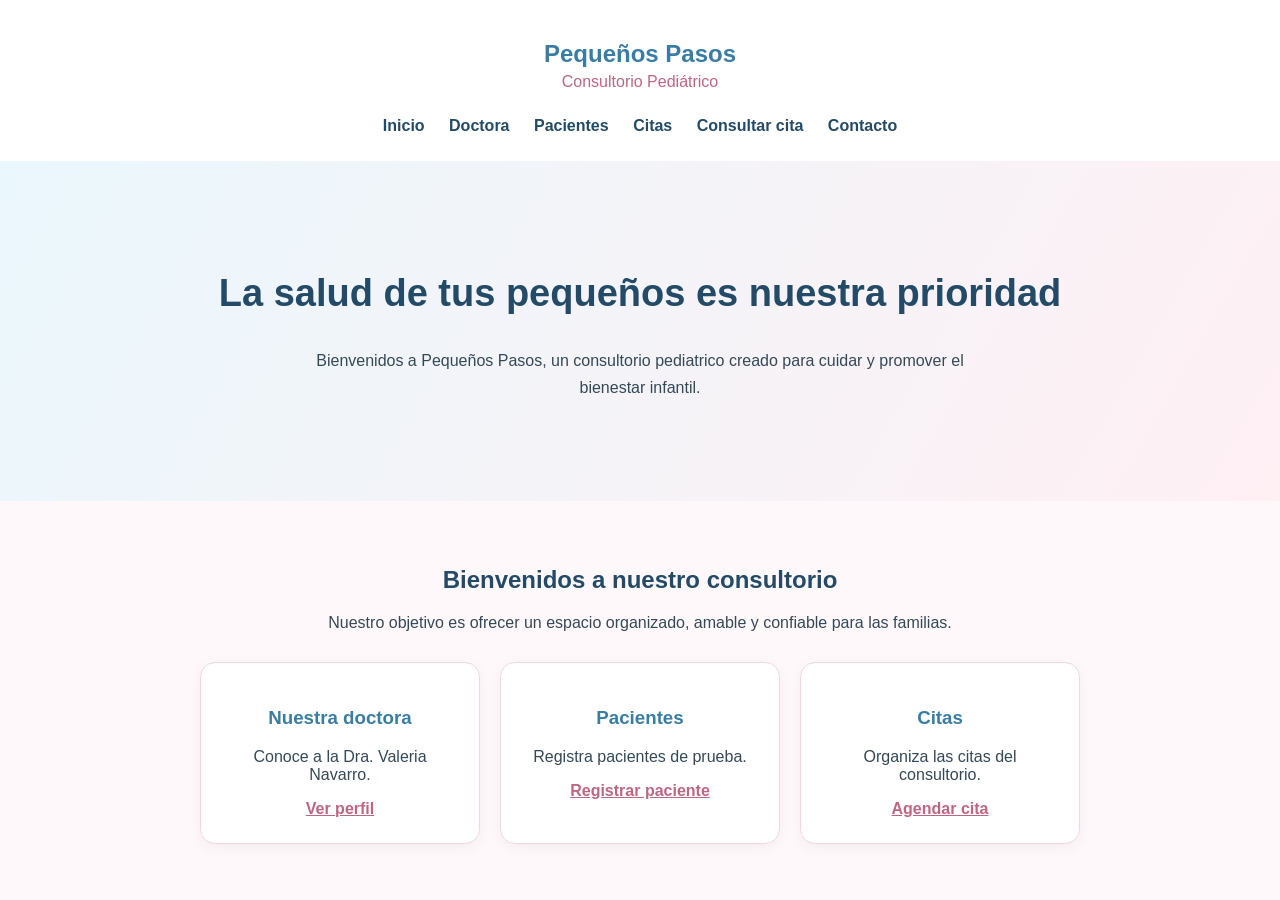
<file: pediatra/index.html>
<!DOCTYPE html>
<html lang="es">
<head>
    <meta charset="UTF-8">
    <meta name="viewport" content="width=device-width, initial-scale=1.0">
    <title>Pequeños Pasos Pediatría</title>
    <link rel="stylesheet" href="estilos.css">
</head>
<body>

    <header>
        <h2>Pequeños Pasos</h2>
        <p>Consultorio Pediátrico</p>

        <nav>
            <a href="index.html">Inicio</a>
            <a href="doctora.html">Doctora</a>
            <a href="pacientes.html">Pacientes</a>
            <a href="citas.html">Citas</a>
            <a href="consultarcita.html">Consultar cita</a>
            <a href="contacto.html">Contacto</a>
        </nav>
    </header>

    <section class="principal">
        <h1>La salud de tus pequeños es nuestra prioridad</h1>
        <p>
            Bienvenidos a Pequeños Pasos, un consultorio pediatrico
            creado para cuidar y promover el bienestar infantil.
        </p>
    </section>

    <section class="contenido">
        <h2>Bienvenidos a nuestro consultorio</h2>
        <p>
            Nuestro objetivo es ofrecer un espacio organizado,
            amable y confiable para las familias.
        </p>

        <div class="tarjetas">
            <div class="tarjeta">
                <h3>Nuestra doctora</h3>
                <p>Conoce a la Dra. Valeria Navarro.</p>
                <a href="doctora.html">Ver perfil</a>
            </div>

            <div class="tarjeta">
                <h3>Pacientes</h3>
                <p>Registra pacientes de prueba.</p>
                <a href="pacientes.html">Registrar paciente</a>
            </div>

            <div class="tarjeta">
                <h3>Citas</h3>
                <p>Organiza las citas del consultorio.</p>
                <a href="citas.html">Agendar cita</a>
            </div>
        </div>
    </section>

</body>
</html>
</file>
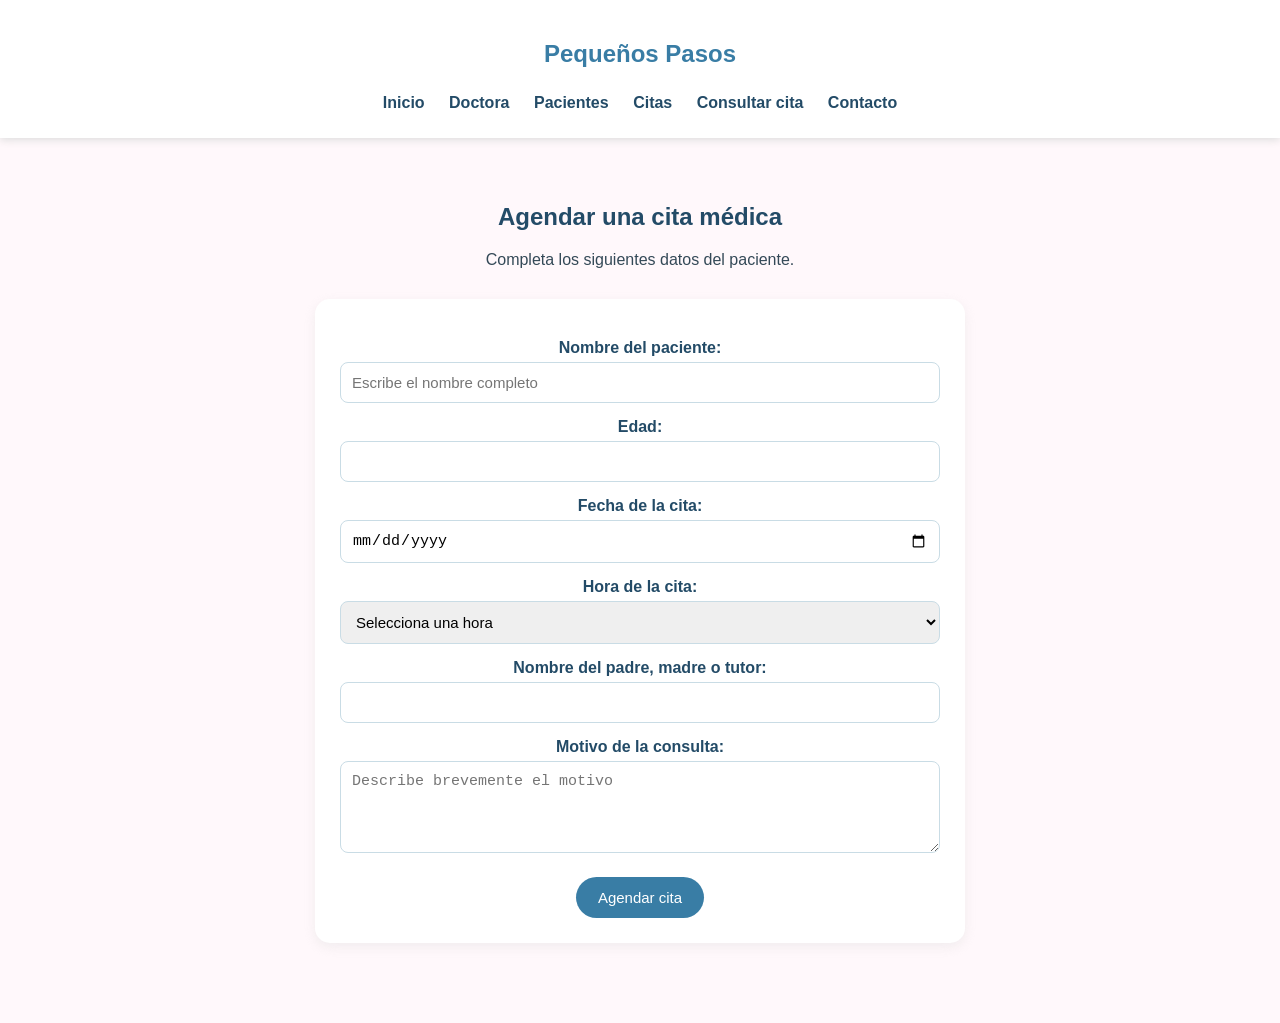
<file: pediatra/citas.html>
<!DOCTYPE html>
<html lang="es">
<head>
    <meta charset="UTF-8">
    <meta name="viewport" content="width=device-width, initial-scale=1.0">
    <title>Agendar citas</title>
    <link rel="stylesheet" href="estilos.css">
</head>
<body>

<header>
    <h2>Pequeños Pasos</h2>
    <nav>
        <a href="index.html">Inicio</a>
        <a href="doctora.html">Doctora</a>
        <a href="pacientes.html">Pacientes</a>
        <a href="citas.html">Citas</a>
        <a href="consultar.html">Consultar cita</a>
        <a href="contacto.html">Contacto</a>
    </nav>
</header>

<section class="contenido">
    <h1>Agendar una cita médica</h1>
    <p>Completa los siguientes datos del paciente.</p>

    <form class="formulario" action="#" method="get">

        <label for="paciente">Nombre del paciente:</label>
        <input type="text" id="paciente" name="paciente"
               placeholder="Escribe el nombre completo" required>

        <label for="edad">Edad:</label>
        <input type="number" id="edad" name="edad"
               min="0" max="17" required>

        <label for="fecha">Fecha de la cita:</label>
        <input type="date" id="fecha" name="fecha" required>

        <label for="hora">Hora de la cita:</label>
        <select id="hora" name="hora" required>
            <option value="">Selecciona una hora</option>
            <option>09:00 a. m.</option>
            <option>09:30 a. m.</option>
            <option>10:00 a. m.</option>
            <option>10:30 a. m.</option>
            <option>11:00 a. m.</option>
            <option>11:30 a. m.</option>
            <option>12:00 p. m.</option>
            <option>04:00 p. m.</option>
            <option>04:30 p. m.</option>
            <option>05:00 p. m.</option>
        </select>

        <label for="tutor">Nombre del padre, madre o tutor:</label>
        <input type="text" id="tutor" name="tutor" required>

        <label for="motivo">Motivo de la consulta:</label>
        <textarea id="motivo" name="motivo" rows="4"
                  placeholder="Describe brevemente el motivo"
                  required></textarea>

        <button type="submit" class="boton">
            Agendar cita
        </button>

    </form>
</section>

</body>
</html>
</file>
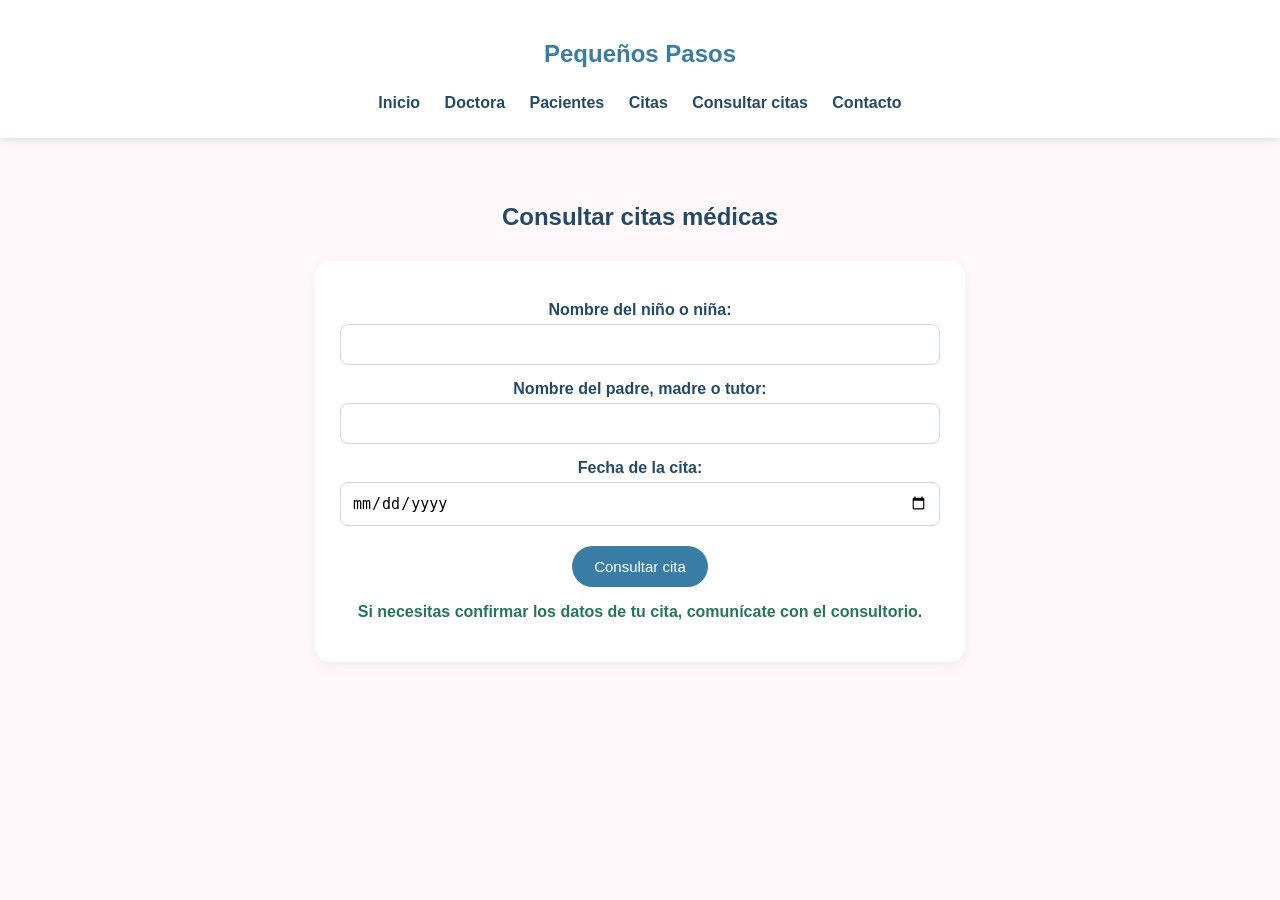
<file: pediatra/consultar.html>
<!DOCTYPE html>
<html lang="es">
<head>
    <meta charset="UTF-8">
    <meta name="viewport" content="width=device-width, initial-scale=1.0">
    <title>Consultar citas</title>
    <link rel="stylesheet" href="estilos.css">
</head>
<body>

<header>
    <h2>Pequeños Pasos</h2>
    <nav>
        <a href="index.html">Inicio</a>
        <a href="doctora.html">Doctora</a>
        <a href="pacientes.html">Pacientes</a>
        <a href="citas.html">Citas</a>
        <a href="consultar.html">Consultar citas</a>
        <a href="contacto.html">Contacto</a>
    </nav>
</header>

<section class="contenido">
    <h1>Consultar citas médicas</h1>

    <form class="formulario" id="formConsulta">

        <label for="nombre">Nombre del niño o niña:</label>
        <input type="text" id="nombre" required>

        <label for="tutor">Nombre del padre, madre o tutor:</label>
        <input type="text" id="tutor" required>

        <label for="fecha">Fecha de la cita:</label>
        <input type="date" id="fecha" required>

        <button class="boton" type="submit">Consultar cita</button>

        <p class="mensaje">
            Si necesitas confirmar los datos de tu cita,
            comunícate con el consultorio.
        </p>

    </form>
</section>

</body>
</html>
</file>
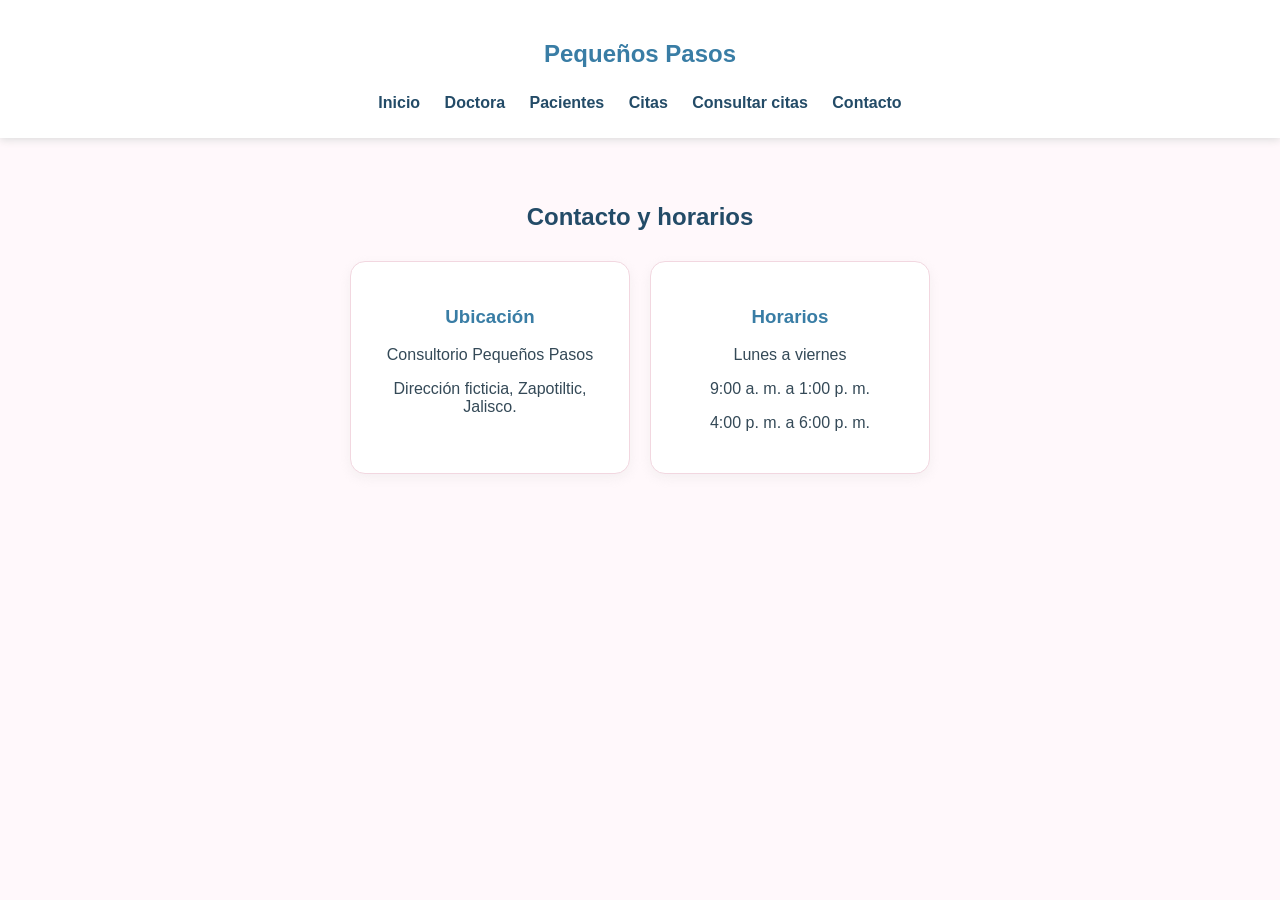
<file: pediatra/contacto.html>
<!DOCTYPE html>
<html lang="es">
<head>
    <meta charset="UTF-8">
    <meta name="viewport" content="width=device-width, initial-scale=1.0">
    <title>Contacto</title>
    <link rel="stylesheet" href="estilos.css">
</head>
<body>

<header>
    <h2>Pequeños Pasos</h2>
    <nav>
        <a href="index.html">Inicio</a>
        <a href="doctora.html">Doctora</a>
        <a href="pacientes.html">Pacientes</a>
        <a href="citas.html">Citas</a>
        <a href="consultar.html">Consultar citas</a>
        <a href="contacto.html">Contacto</a>
    </nav>
</header>

<section class="contenido">
    <h1>Contacto y horarios</h1>

    <div class="tarjetas">
        <div class="tarjeta">
            <h3>Ubicación</h3>
            <p>Consultorio Pequeños Pasos</p>
            <p>Dirección ficticia, Zapotiltic, Jalisco.</p>
        </div>

        <div class="tarjeta">
            <h3>Horarios</h3>
            <p>Lunes a viernes</p>
            <p>9:00 a. m. a 1:00 p. m.</p>
            <p>4:00 p. m. a 6:00 p. m.</p>
        </div>
    </div>
</section>
</body>
</html>
</file>
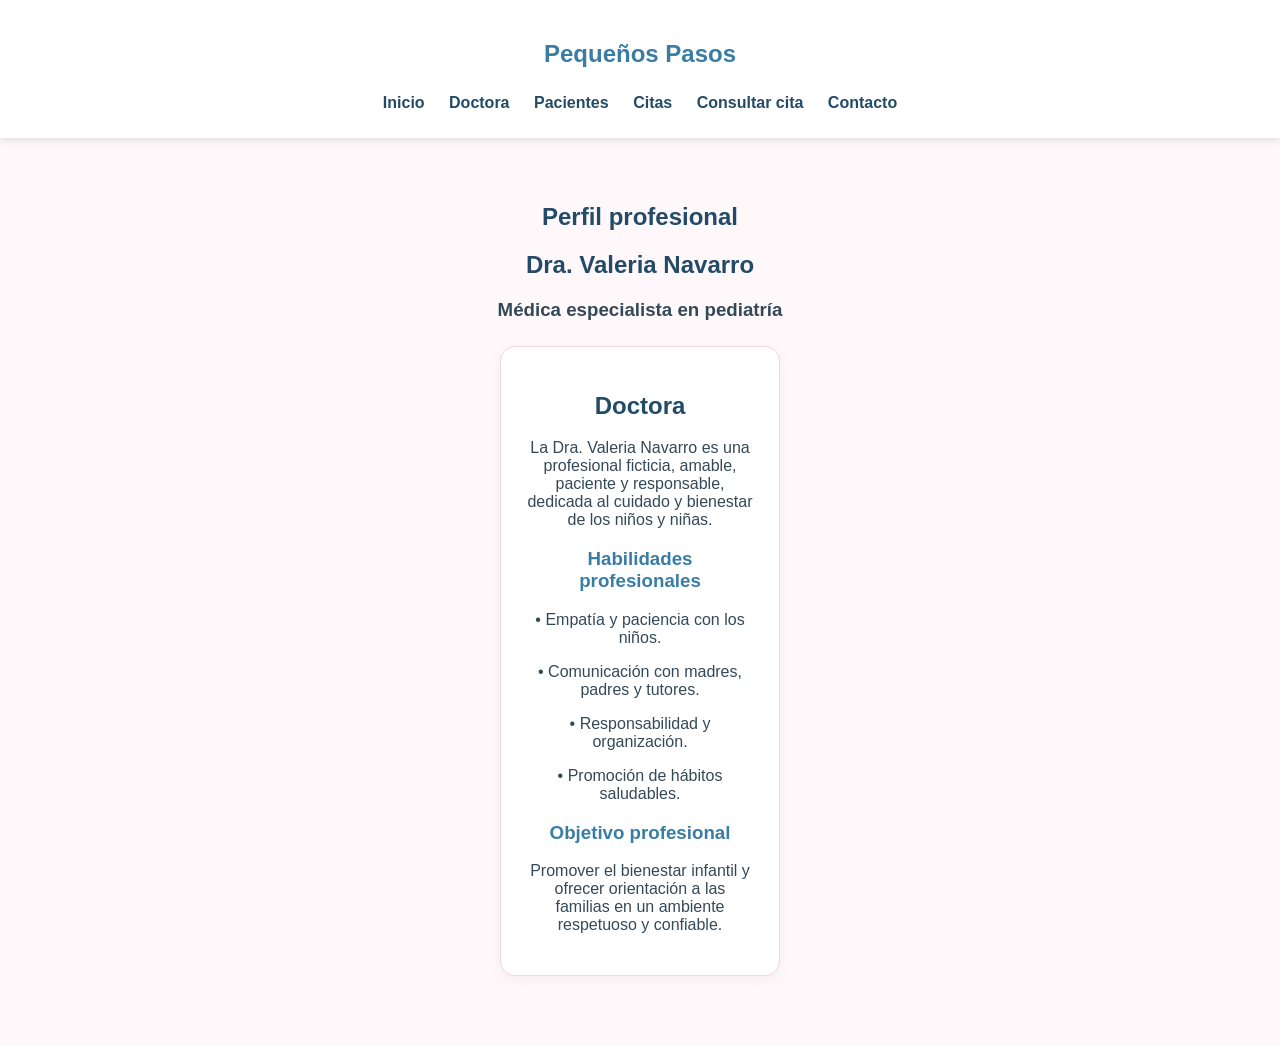
<file: pediatra/doctora.html>
<!DOCTYPE html>
<html lang="es">
<head>
    <meta charset="UTF-8">
    <meta name="viewport" content="width=device-width, initial-scale=1.0">
    <title>La doctora</title>
    <link rel="stylesheet" href="estilos.css">
</head>
<body>

<header>
    <h2>Pequeños Pasos</h2>
    <nav>
        <a href="index.html">Inicio</a>
        <a href="doctora.html">Doctora</a>
        <a href="pacientes.html">Pacientes</a>
        <a href="citas.html">Citas</a>
        <a href="consultar.html">Consultar cita</a>
        <a href="contacto.html">Contacto</a>
    </nav>
</header>

<section class="contenido">
    <h1>Perfil profesional</h1>
    <h2>Dra. Valeria Navarro</h2>
    <h3>Médica especialista en pediatría</h3>

    <div class="tarjeta" style="margin:25px auto; max-width:700px;">
        <h2>Doctora</h2>
        <p>
            La Dra. Valeria Navarro es una profesional ficticia,
            amable, paciente y responsable, dedicada al cuidado
            y bienestar de los niños y niñas.
        </p>

        <h3>Habilidades profesionales</h3>
        <p>• Empatía y paciencia con los niños.</p>
        <p>• Comunicación con madres, padres y tutores.</p>
        <p>• Responsabilidad y organización.</p>
        <p>• Promoción de hábitos saludables.</p>

        <h3>Objetivo profesional</h3>
        <p>
            Promover el bienestar infantil y ofrecer orientación
            a las familias en un ambiente respetuoso y confiable.
        </p>
    </div>
</section>

</body>
</html>
</file>
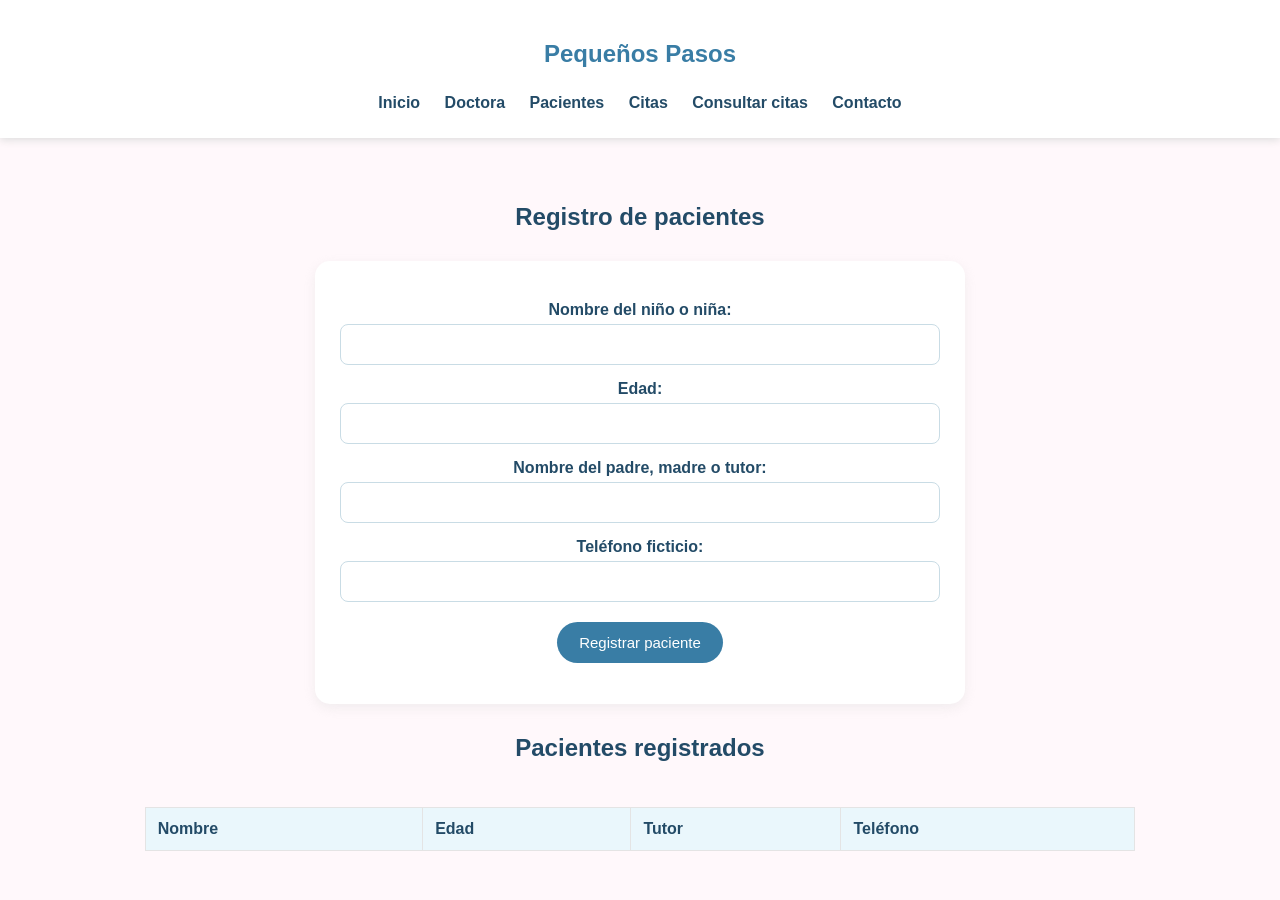
<file: pediatra/pacientes.html>
<!DOCTYPE html>
<html lang="es">
<head>
    <meta charset="UTF-8">
    <meta name="viewport" content="width=device-width, initial-scale=1.0">
    <title>Pacientes</title>
    <link rel="stylesheet" href="estilos.css">
</head>
<body>

<header>
    <h2>Pequeños Pasos</h2>
    <nav>
        <a href="index.html">Inicio</a>
        <a href="doctora.html">Doctora</a>
        <a href="pacientes.html">Pacientes</a>
        <a href="citas.html">Citas</a>
        <a href="consultar.html">Consultar citas</a>
        <a href="contacto.html">Contacto</a>
    </nav>
</header>

<section class="contenido">
    <h1>Registro de pacientes</h1>

    <form class="formulario" id="formPaciente">
        <label for="nombre">Nombre del niño o niña:</label>
        <input type="text" id="nombre" required>

        <label for="edad">Edad:</label>
        <input type="number" id="edad" min="0" max="17" required>

        <label for="tutor">Nombre del padre, madre o tutor:</label>
        <input type="text" id="tutor" required>

        <label for="telefono">Teléfono ficticio:</label>
        <input type="tel" id="telefono" required>

        <button class="boton" type="submit">Registrar paciente</button>
        <p class="mensaje" id="mensaje"></p>
    </form>

    <h2>Pacientes registrados</h2>
    <div class="tabla">
        <table>
            <thead>
                <tr>
                    <th>Nombre</th>
                    <th>Edad</th>
                    <th>Tutor</th>
                    <th>Teléfono</th>
                </tr>
            </thead>
            <body id="listaPacientes"></body>
        </table>
    </div>
</section>

</body>
</html>
</file>
<file: pediatra/estilos.css>
* {
    box-sizing: border-box;
}

body {
    margin: 0;
    font-family: Arial, sans-serif;
    background-color: #fff8fb;
    color: #344957;
}

header {
    background-color: white;
    padding: 20px;
    text-align: center;
    box-shadow: 0 2px 8px #dddddd;
}

header h2 {
    color: #397da5;
    margin-bottom: 0;
}

header p {
    color: #bd6684;
    margin-top: 5px;
}

nav {
    margin-top: 20px;
}

nav a {
    display: inline-block;
    color: #234b67;
    text-decoration: none;
    margin: 6px 10px;
    font-weight: bold;
}

nav a:hover {
    color: #d46b91;
}

.principal {
    text-align: center;
    padding: 80px 20px;
    background: linear-gradient(120deg, #eaf7fc, #fff0f4);
}

.principal h1 {
    color: #234b67;
    font-size: 38px;
}

.principal p {
    max-width: 650px;
    margin: 20px auto;
    line-height: 1.7;
}

.boton {
    display: inline-block;
    background-color: #397da5;
    color: white;
    padding: 12px 22px;
    border-radius: 25px;
    text-decoration: none;
    border: none;
    cursor: pointer;
    font-size: 15px;
}

.boton:hover {
    background-color: #234b67;
}

.contenido {
    padding: 45px 7%;
    text-align: center;
}

.contenido h2,
h1 {
    color: #234b67;
}

.tarjetas {
    display: flex;
    justify-content: center;
    flex-wrap: wrap;
    gap: 20px;
    margin-top: 30px;
}

.tarjeta {
    background-color: white;
    border: 1px solid #f2d7e0;
    border-radius: 15px;
    padding: 25px;
    width: 280px;
    box-shadow: 0 4px 12px #dddddd55;
}

.tarjeta h3 {
    color: #397da5;
}

.tarjeta a {
    color: #bd6684;
    font-weight: bold;
}

.formulario {
    background-color: white;
    max-width: 650px;
    margin: 30px auto;
    padding: 25px;
    border-radius: 15px;
    box-shadow: 0 4px 12px #dddddd66;
}

label {
    display: block;
    margin-top: 15px;
    margin-bottom: 5px;
    font-weight: bold;
    color: #234b67;
}

input,
select,
textarea {
    width: 100%;
    padding: 11px;
    border: 1px solid #c9dce5;
    border-radius: 8px;
    font-size: 15px;
}

.formulario button {
    margin-top: 20px;
}

table {
    width: 100%;
    border-collapse: collapse;
    background-color: white;
    margin-top: 25px;
}

th,
td {
    padding: 12px;
    border: 1px solid #e4e4e4;
    text-align: left;
}

th {
    background-color: #eaf7fc;
    color: #234b67;
}

.tabla {
    overflow-x: auto;
    padding: 0 5%;
}

footer {
    background-color: #234b67;
    color: white;
    text-align: center;
    padding: 22px;
    margin-top: 40px;
}

.mensaje {
    color: #27765c;
    font-weight: bold;
}

@media (max-width: 650px) {
    nav a {
        margin: 6px;
        font-size: 14px;
    }

    .principal h1 {
        font-size: 29px;
    }

    .tarjeta {
        width: 100%;
    }

    .contenido {
        padding: 30px 5%;
    }
}
</file>
